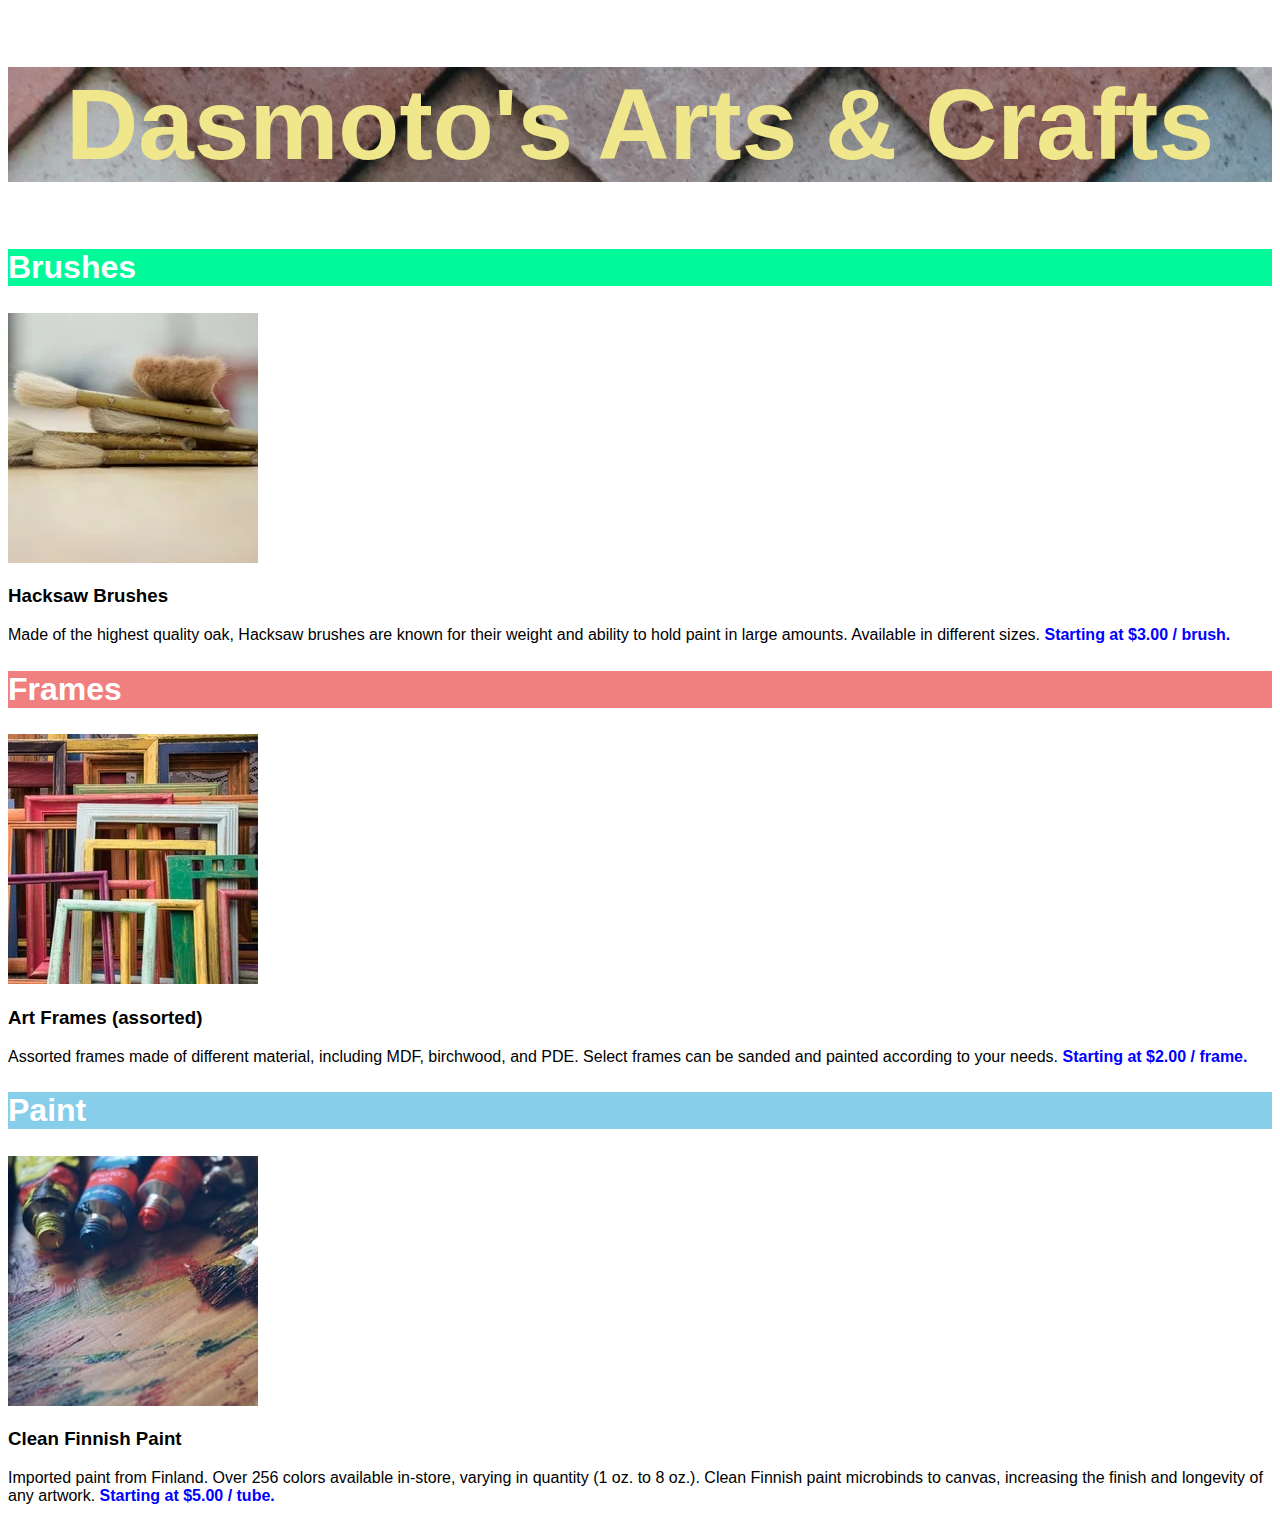
<file: Dasmoto/index.html>
<!DOCTYPE html>
<html lang="en">
<head>
    <meta charset="UTF-8">
    <meta http-equiv="X-UA-Compatible" content="IE=edge">
    <meta name="viewport" content="width=device-width, initial-scale=1.0">
    <title>Dasmoto's Arts & Crafts</title>

    <link href="./css/styles.css" rel="stylesheet">
</head>
<body>
    <header>
        <h1>Dasmoto's Arts & Crafts</h1>
    </header>

    <main>
        <article>
            <h2 class="brushes">Brushes</h2>
            <img src="./img/hacksaw.webp" alt="Hacksaw">
            <h3>Hacksaw Brushes</h3>
            <p>Made of the highest quality oak, Hacksaw brushes are known for their weight and ability to hold paint in large amounts. Available in different sizes. <strong>Starting at $3.00 / brush.</strong></p>
        </article>
        <article>
            <h2 class="frames">Frames</h2>
            <img src="./img/frames.webp" alt="Frames">
            <h3>Art Frames (assorted)</h3>
            <p>Assorted frames made of different material, including MDF, birchwood, and PDE. Select frames can be sanded and painted according to your needs. <strong>Starting at $2.00 / frame.</strong></p>
        </article>
        <article>
            <h2 class="paint">Paint</h2>
            <img src="./img/finnish.jpeg" alt="Paint">
            <h3>Clean Finnish Paint</h3>
            <p>Imported paint from Finland. Over 256 colors available in-store, varying in quantity (1 oz. to 8 oz.). Clean Finnish paint microbinds to canvas, increasing the finish and longevity of any artwork. <strong>Starting at $5.00 / tube.</strong></p>
        </article>
    </main>
</body>
</html>
</file>
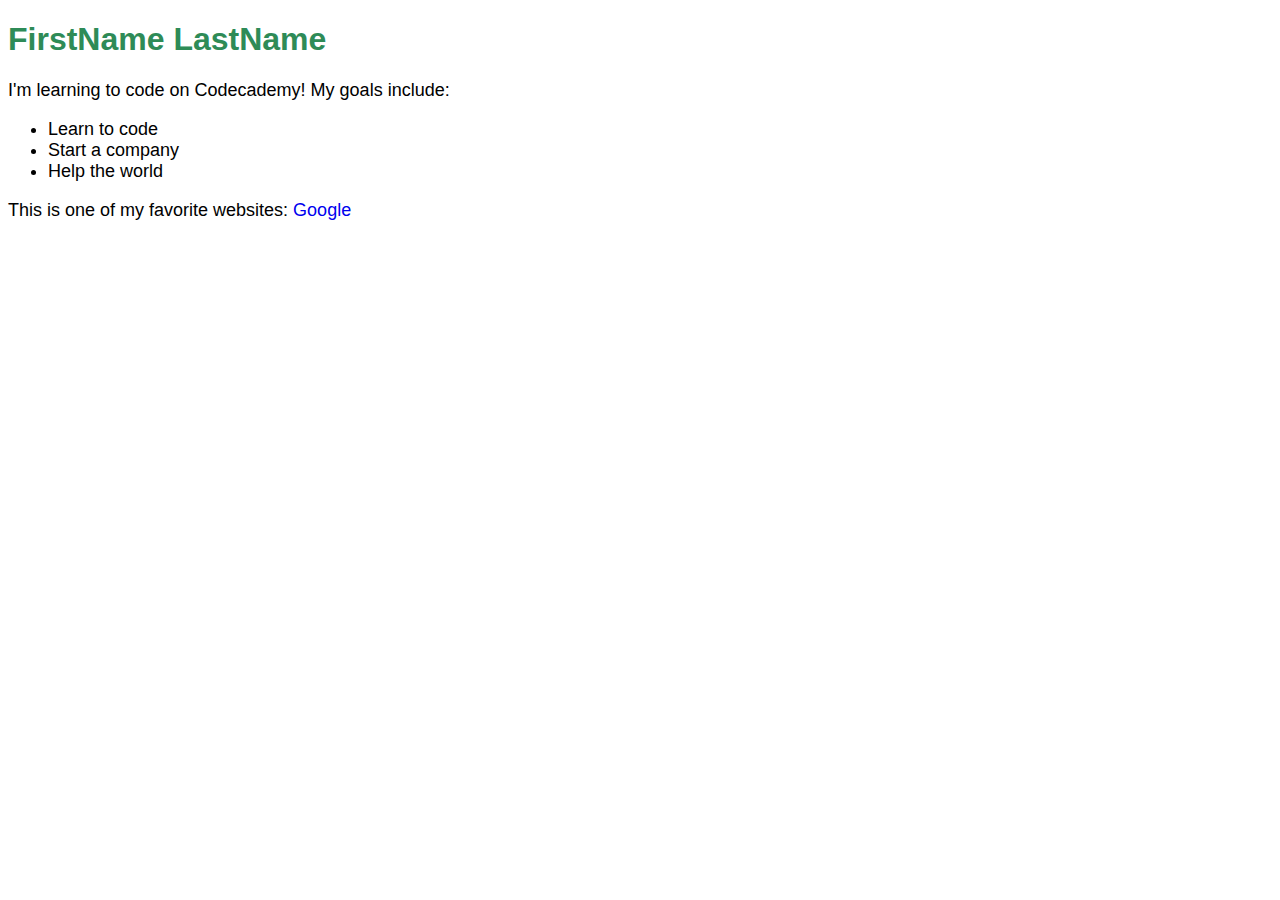
<file: DevProject/index.html>
<!DOCTYPE html>
<html lang="en">
<head>
    <meta charset="UTF-8">
    <meta http-equiv="X-UA-Compatible" content="IE=edge">
    <meta name="viewport" content="width=device-width, initial-scale=1.0">
    <title>Codecademy site 1</title>

    <link href="./resources/css/index.css" type="text/css" rel="stylesheet">
</head>
<body>
    <h1>FirstName LastName</h1>
    <p>I'm learning to code on Codecademy! My goals include:</p>

    <ul>
        <li>Learn to code</li>
        <li>Start a company</li>
        <li>Help the world</li>
    </ul>
    
    <p>This is one of my favorite websites: <a href="https://www.google.com/" target="_blank">Google</a></p>
</body>
</html>
</file>
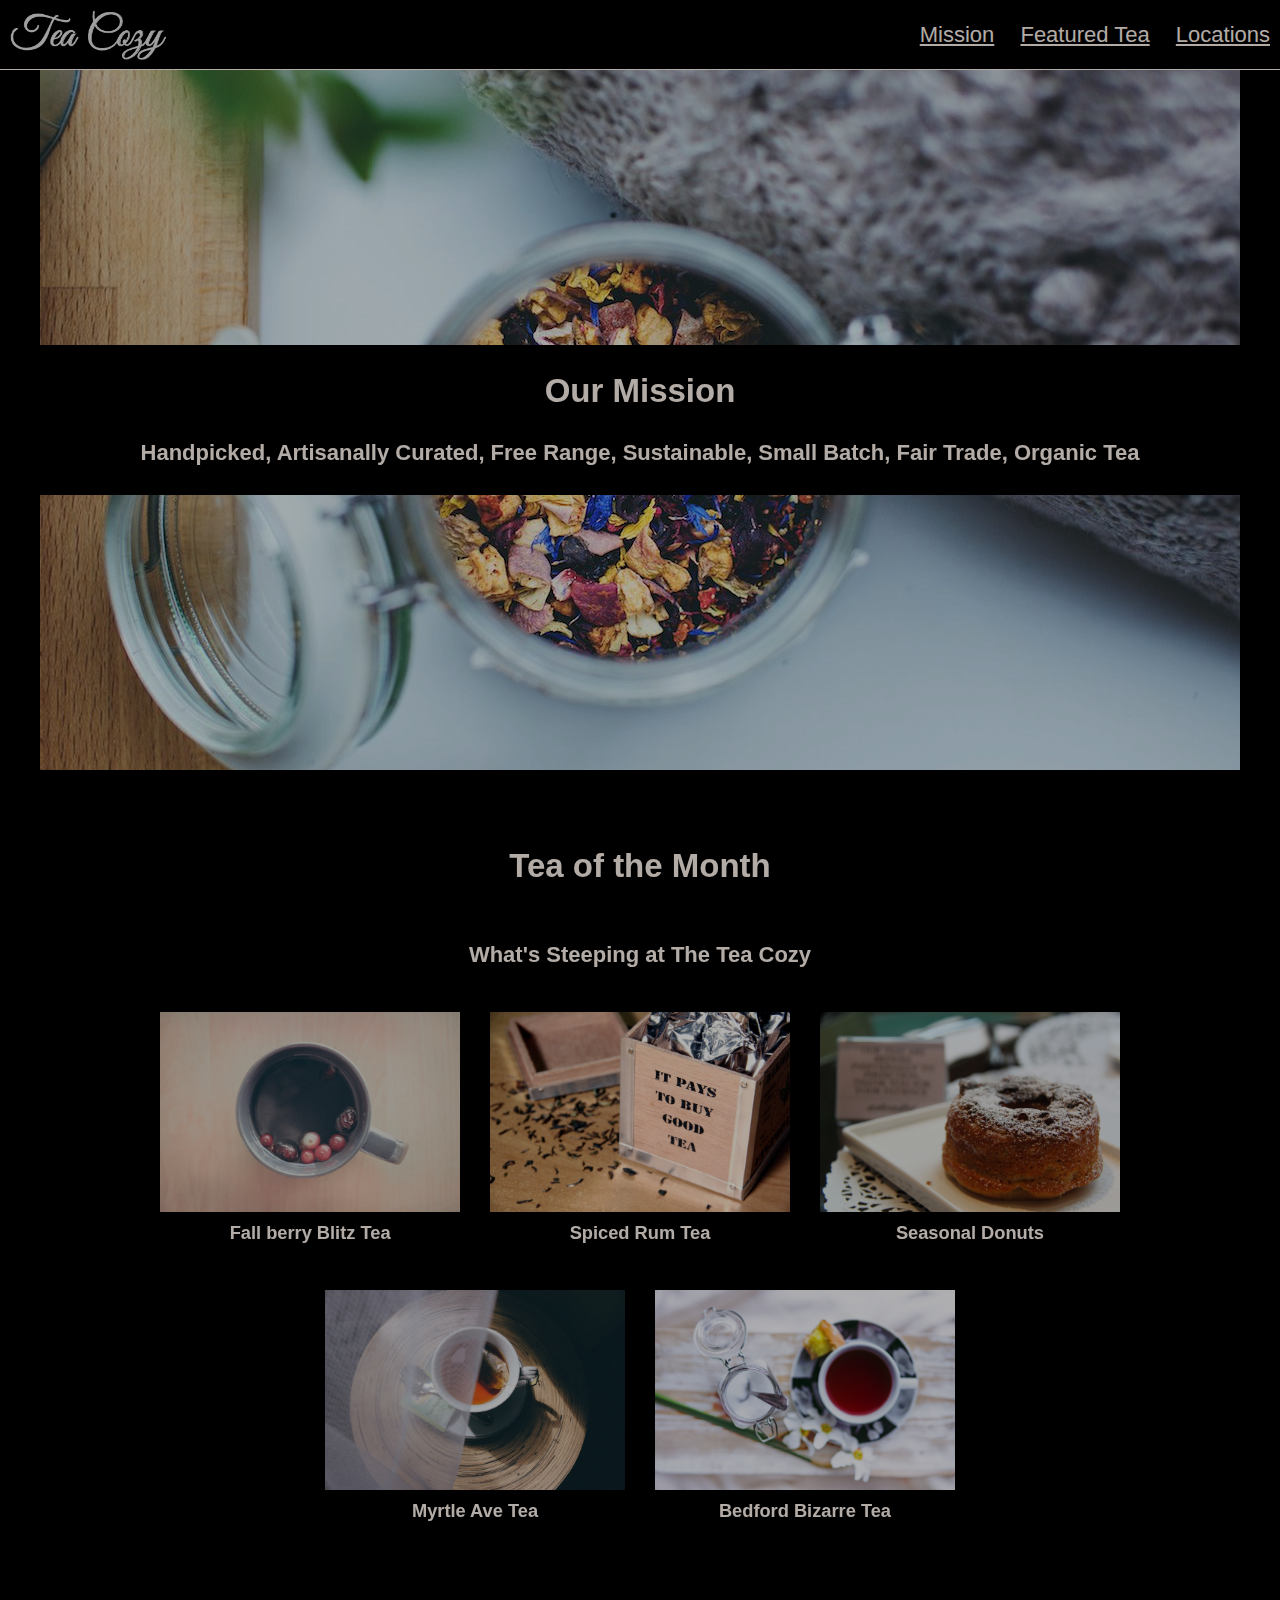
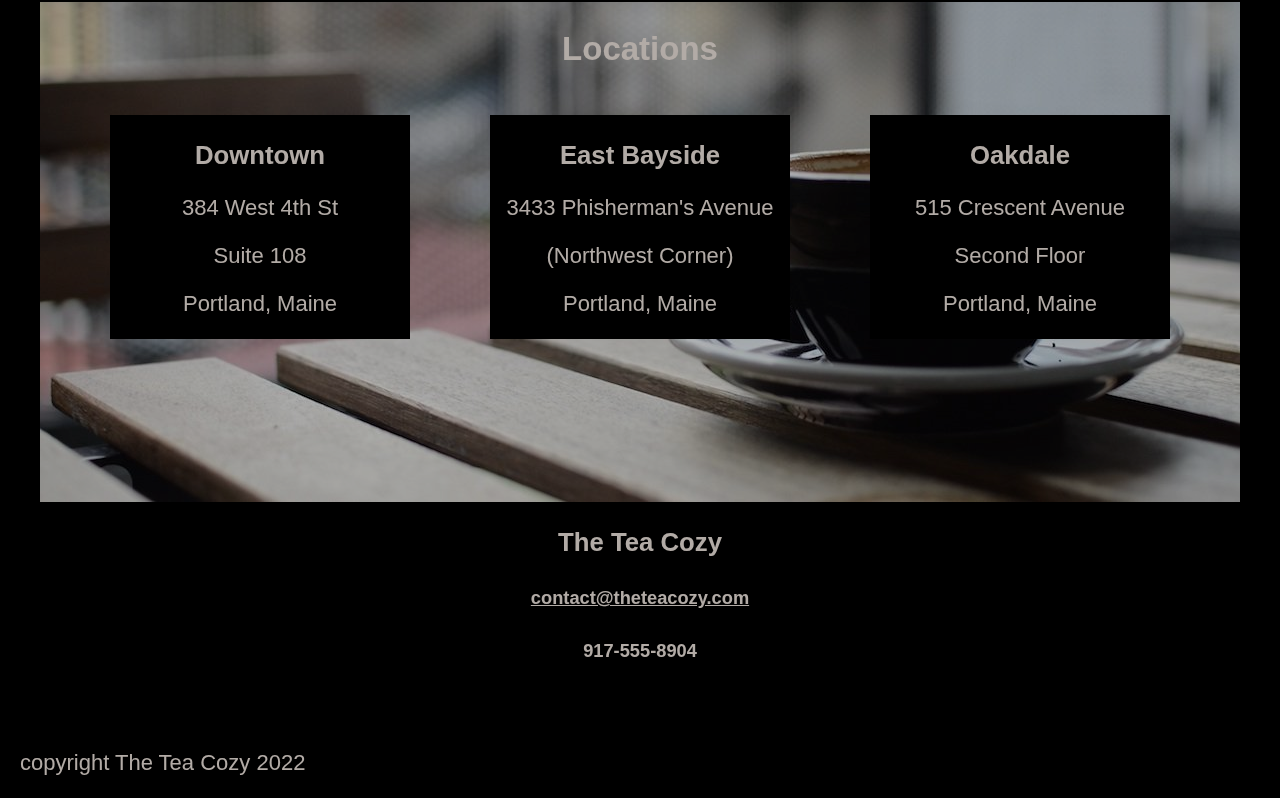
<file: flex-tea-cozy/index.html>
<!DOCTYPE html>
<html lang="en">
<head>
    <meta charset="UTF-8">
    <meta http-equiv="X-UA-Compatible" content="IE=edge">
    <meta name="viewport" content="width=device-width, initial-scale=1.0">
    <title>The Tea Cozy</title>

    <link href="resources/css/style.css" rel="stylesheet">
</head>
<body>
    <header>
        <img src="resources/images/img-tea-cozy-logo.png" alt="The Tea Cozy" id="logo">
        <ul class="main-menu">
            <li><a href="#">Mission</a></li>
            <li><a href="#">Featured Tea</a></li>
            <li><a href="#">Locations</a></li>
        </ul>
    </header>

    <main>
        <div class="jumbotron">
            <div class="quote">
                <h2>Our Mission</h2>
                <h4>Handpicked, Artisanally Curated, Free Range, Sustainable, Small Batch, Fair Trade, Organic Tea</h4>
            </div>
        </div>
    </main>

    <section id="cards">
        <h2>Tea of the Month</h2>
        <h4>What's Steeping at The Tea Cozy</h4>

        <div class="cards-container">
            <div class="card">
                <img src="resources/images/img-berryblitz.jpg" alt="Fall berry Blitz Tea">
                <h5>Fall berry Blitz Tea</h5>
            </div>
            <div class="card">
                <img src="resources/images/img-spiced-rum.jpg" alt="Spiced Rum Tea">
                <h5>Spiced Rum Tea</h5>
            </div>
            <div class="card">
                <img src="resources/images/img-donut.jpg" alt="Seasonal Donuts">
                <h5>Seasonal Donuts</h5>
            </div>
            <div class="card">
                <img src="resources/images/img-myrtle-ave.jpg" alt="Myrtle Ave Tea">
                <h5>Myrtle Ave Tea</h5>
            </div>
            <div class="card">
                <img src="resources/images/img-bedford-bizarre.jpg" alt="Bedford Bizarre Tea">
                <h5>Bedford Bizarre Tea</h5>
            </div>
        </div>
    </section>

    <section id="locations">
        <h2>Locations</h2>
        <div class="locations-container">
            <div class="location">
                <h3>Downtown</h3>
                <p>384 West 4th St</p>
                <p>Suite 108</p>
                <p>Portland, Maine</p>
            </div>
            <div class="location">
                <h3>East Bayside</h3>
                <p>3433 Phisherman's Avenue</p>
                <p>(Northwest Corner)</p>
                <p>Portland, Maine</p>
            </div>
            <div class="location">
                <h3>Oakdale</h3>
                <p>515 Crescent Avenue</p>
                <p>Second Floor</p>
                <p>Portland, Maine</p>
            </div>
        </div>
    </section>

    <footer>
        <h3>The Tea Cozy</h3>
        <h5><a href="">contact@theteacozy.com</a></h5>
        <h5>917-555-8904</h5>
    </footer>

    <p id="copyright">copyright The Tea Cozy 2022</p>
</body>
</html>
</file>
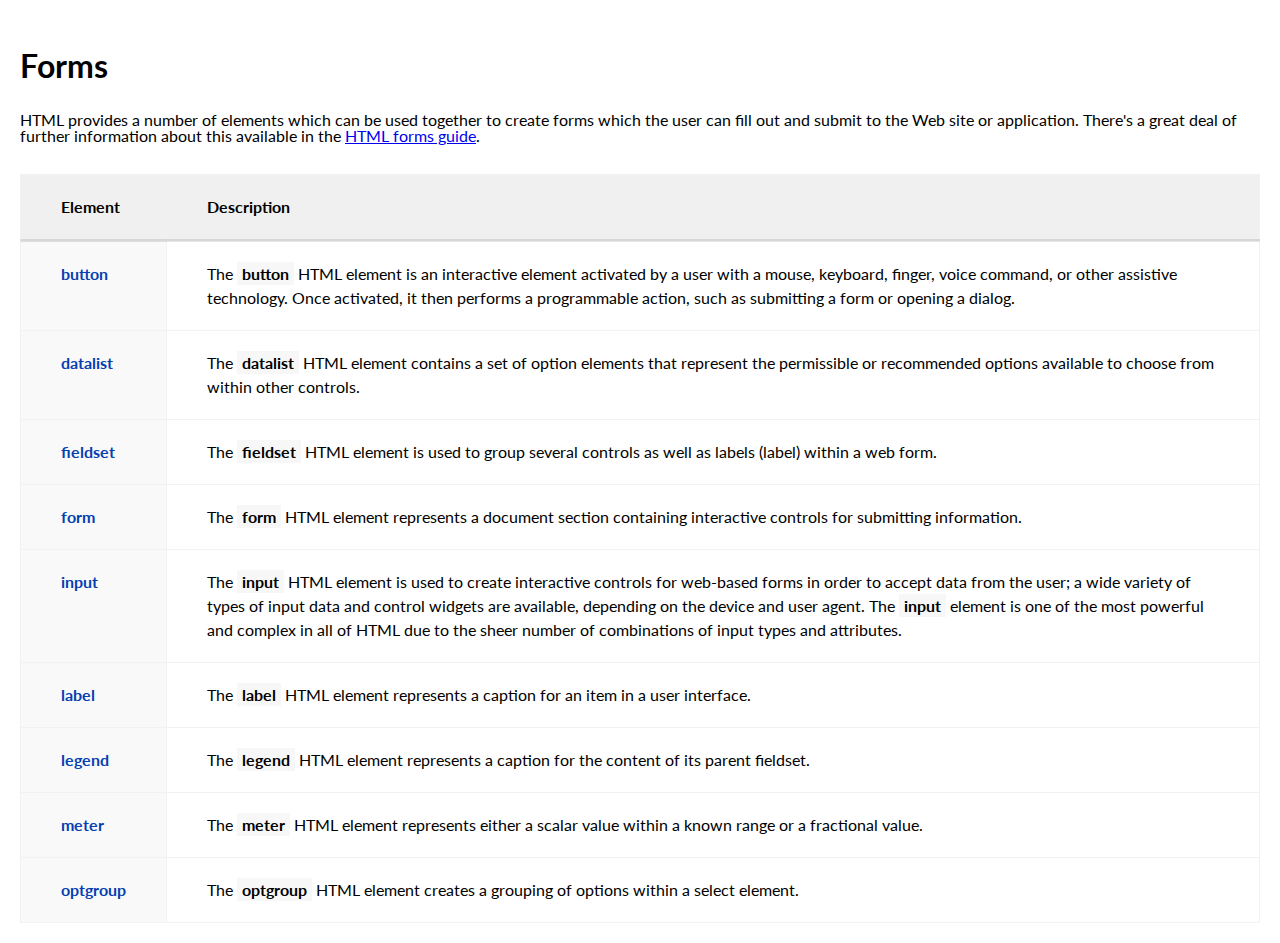
<file: html-css-cheatsheet-starting/index.html>
<!DOCTYPE html>
<html>
	<head>
		<title>HTML Forms</title>
		<meta charset="UTF-8">
		<meta http-equiv="X-UA-Compatible" content="IE=edge">
		<meta name="viewport" content="width=device-width, initial-scale=1.0">
		<link href="./reset.css" rel="stylesheet">
		<link href="./styles.css" rel="stylesheet">
		<link href="https://fonts.googleapis.com/css2?family=Lato:wght@400;700&display=swap" rel="stylesheet">
	</head>
	<body>
		<h1>Forms</h1>
		<p>HTML provides a number of elements which can be used together to create forms which the user can fill out and submit to the Web site or application. There's a great deal of further information about this available in the <a href="https://developer.mozilla.org/en-US/docs/Learn/Forms" target="_blank">HTML forms guide</a>.</p>

		<table>
			<tr>
				<th scope="col">Element</th>
				<th scope="col">Description</th>
			</tr>
			<tr>
				<td class="html-tag">button</td>
				<td>The <strong>button</strong> HTML element is an interactive element activated by a user with a mouse, keyboard, finger, voice command, or other assistive technology. Once activated, it then performs a programmable action, such as submitting a form or opening a dialog.</td>
			</tr>
			<tr>
				<td class="html-tag">datalist</td>
				<td>The <strong>datalist</strong> HTML element contains a set of option elements that represent the permissible or recommended options available to choose from within other controls.</td>
			</tr>
			<tr>
				<td class="html-tag">fieldset</td>
				<td>The <strong>fieldset</strong> HTML element is used to group several controls as well as labels (label) within a web form.</td>
			</tr>
			<tr>
				<td class="html-tag">form</td>
				<td>The <strong>form</strong> HTML element represents a document section containing interactive controls for submitting information.</td>
			</tr>
			<tr>
				<td class="html-tag">input</td>
				<td>The <strong>input</strong> HTML element is used to create interactive controls for web-based forms in order to accept data from the user; a wide variety of types of input data and control widgets are available, depending on the device and user agent. The <strong>input</strong> element is one of the most powerful and complex in all of HTML due to the sheer number of combinations of input types and attributes.</td>
			</tr>
			<tr>
				<td class="html-tag">label</td>
				<td>The <strong>label</strong> HTML element represents a caption for an item in a user interface.</td>
			</tr>
			<tr>
				<td class="html-tag">legend</td>
				<td>The <strong>legend</strong> HTML element represents a caption for the content of its parent fieldset.</td>
			</tr>
			<tr>
				<td class="html-tag">meter</td>
				<td>The <strong>meter</strong> HTML element represents either a scalar value within a known range or a fractional value.</td>
			</tr>
			<tr>
				<td class="html-tag">optgroup</td>
				<td>The <strong>optgroup</strong> HTML element creates a grouping of options within a select element.</td>
			</tr>
		</table>
	</body>
</html>
</file>
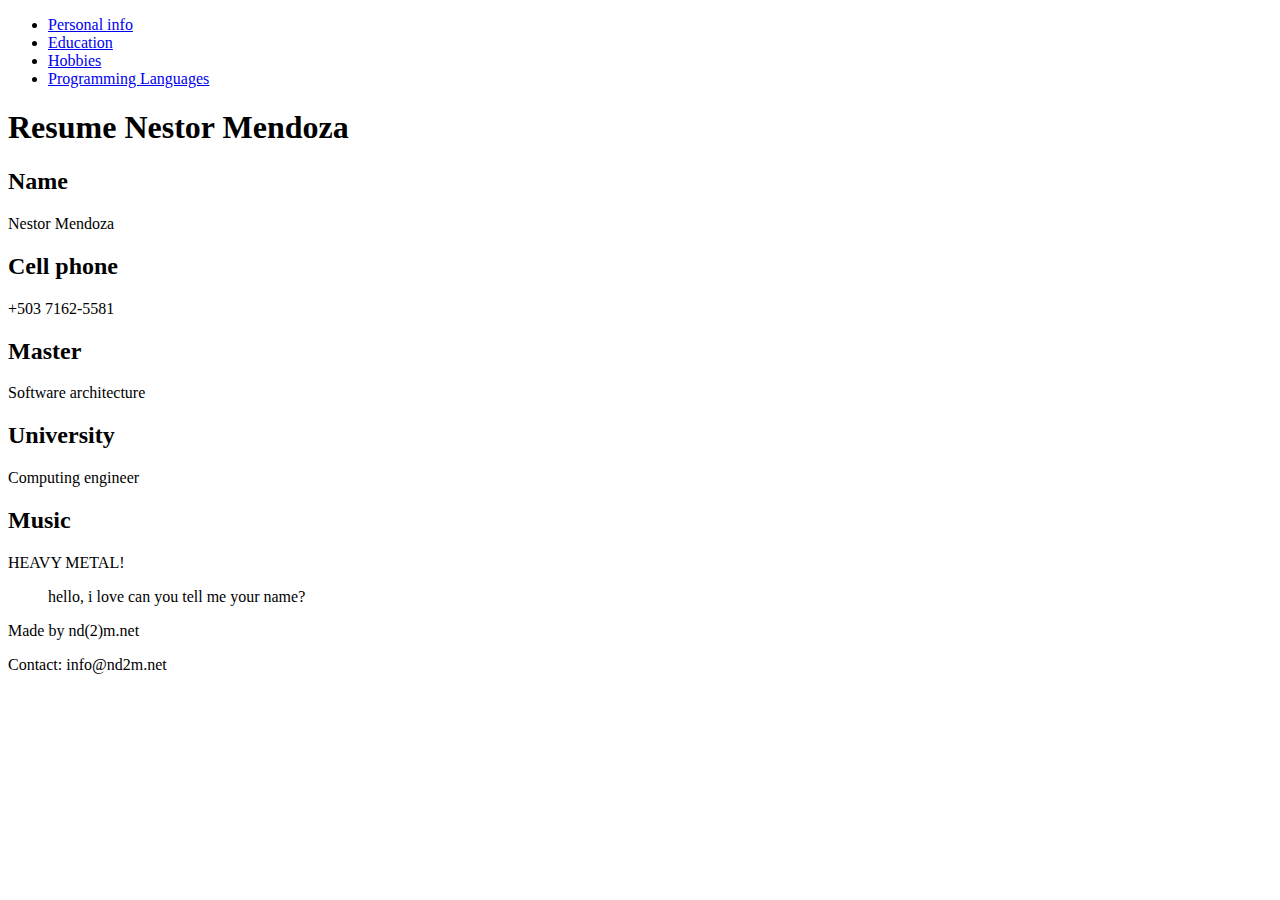
<file: resume.html>
<!DOCTYPE html>
<html>
	<head>
		<title>My Resume</title>
	</head>

	<body>
		<nav>
			<ul>
				<li><a href="#">Personal info</a></li>
				<li><a href="#">Education</a></li>
				<li><a href="#">Hobbies</a></li>
				<li><a href="#">Programming Languages</a></li>
			</ul>
		</nav>

		<header>
			<h1>Resume Nestor Mendoza</h1>
		</header>

		<main>
			<section id="personal-info">
				<article>
					<h2>Name</h2>
					<p>Nestor Mendoza</p>
				</article>

				<article>
					<h2>Cell phone</h2>
					<p>+503 7162-5581</p>
				</article>
			</section>

			<section id="education">
				<article>
					<h2>Master</h2>
					<p>Software architecture</p>
				</article>
				<article>
					<h2>University</h2>
					<p>Computing engineer</p>
				</article>
			</section>

			<section id="hobbies">
				<article>
					<h2>Music</h2>
					<p>HEAVY METAL!</p>
				</article>
			</section>

			<aside>
				<figure>
					<figcaption>
						hello, i love can you tell me your name?
					</figcaption>
				</figure>
			</aside>
		</main>

		<footer>
			<p>Made by nd(2)m.net</p>
			<p>Contact: info@nd2m.net</p>
		</footer>
	</body>
</html>
</file>
<file: Dasmoto/css/styles.css>
* {
    box-sizing: border-box;
}

body {
    font-family: Arial, Helvetica, sans-serif;
}

header {
    background: url("../img/pattern.webp");
}

header h1 {
    font-size: 100px;
    font-weight: bold;
    color: khaki;
    text-align: center;
}

article h2 {
    font-size: 32px;
    font-weight: bold;
    color: white;
}

article h2.brushes {
    background: mediumspringgreen;
}

article h2.frames {
    background: lightcoral;
}

article h2.paint {
    background: skyblue;
}

article strong {
    font-weight: bold;
    color: blue;
}
</file>
<file: DevProject/resources/css/index.css>
* {
    font-family: Helvetica, Arial, sans-serif;
  }
   
   
  h1 {
    color: SeaGreen;
  }
   
   
  p, 
  li {
    font-size: 18px;
  }
   
   
  a {
    text-decoration: none;
  }
</file>
<file: flex-tea-cozy/resources/css/style.css>
body {
    font-family: Helvetica, Arial, "sans-serif";
    font-size: 22px;
    background-color: black;
    padding-top: 70px;
    position: relative;
    opacity: 0.7;
    margin: 0;
}

h1,
h2,
h3,
h4,
h5,
h6,
p,
a {
    color: seashell;
    text-align: center;
}

/* header */
header {
    border-bottom: 1px solid seashell;
    height: 69px;
    display: flex;
    position: fixed;
    top: 0;
    left: 0;
    z-index: 1;
    background-color: black;
    width: 100%;
    justify-content: space-between;
}

header img#logo {
    height: 50px;
    margin: 10px;
    display: inline-block;
    opacity: 0.9;
}

header .main-menu {
    display: inline-block;
    list-style: none;
}

header .main-menu li {
    display: inline;
    margin: 0 10px;
}

header .main-menu li a {
    text-decoration: underline;
    color: seashell;
}

header .main-menu li a:hover {
    text-decoration: none;
}

/*  main section */

main {
    background-image: url("../images/img-mission-background.jpg");
    background-size: cover;
    display: flex;
    justify-content: center;
    align-items: center;
    width: 1200px;
    height: 700px;
    margin: 0 auto;
}

main .jumbotron {
    background-color: black;
    flex-grow: 1;
}

/* cards */
section#cards {
    width: 1000px;
    margin: 50px auto;
    display: flex;
    flex-direction: column;
}

section#cards .cards-container {
    display: flex;
    width: 1000px;
    flex-flow: row wrap;
    justify-content: center;
}

section#cards .cards-container .card {
    display: flex;
    justify-content: center;
    align-items: center;
    flex-direction: column;
    margin: 15px 15px 0;
}

section#cards .cards-container .card img {
    height: 200px;
}

section#cards .cards-container .card h5 {
    margin-top: 10px;
}


/* section: locations */
section#locations {
    width: 1200px;
    height: 500px;
    display: flex;
    margin: 0 auto;
    flex-direction: column;
    background-image: url("../images/img-locations-background.jpg");
    background-repeat: no-repeat;
    background-size: cover;
    background-position: bottom;
}

section#locations .locations-container {
    display: flex;
    justify-content: center;
}

section#locations .locations-container .location {
    width: 300px;
    opacity: 1;
    background-color: black;
    margin: 20px 40px;
}

/* footer */
footer {
    height: 200px;
    width: 100%;
}

#copyright {
    text-align: left;
    margin-left: 20px;
}
</file>
<file: html-css-cheatsheet-starting/styles.css>
body {
	font-family: 'Lato', sans-serif;
	padding: 20px;
}

h1 {
	font-weight: 700;
	font-size: 32px;
	margin: 30px 0;
}

p {
	margin-bottom: 30px;
}

table th {
	font-weight: bold;
	text-align: left;
	background-color: #f0f0f0;
	border-bottom: 3px solid rgba(0, 0, 0, 0.1);
}

td, th {
	padding: 20px 40px;
	margin: 2px 1px;
	border: 1px solid rgb(243, 242, 242);
	line-height: 1.5;
}

td.html-tag {
	font-weight: bold;
	color: rgb(4, 64, 177);
	background-color: #f9f9f9;
}

strong {
	font-weight: bold;
	background-color: #f7f7f7;
	padding: 2px 5px;
}
</file>
